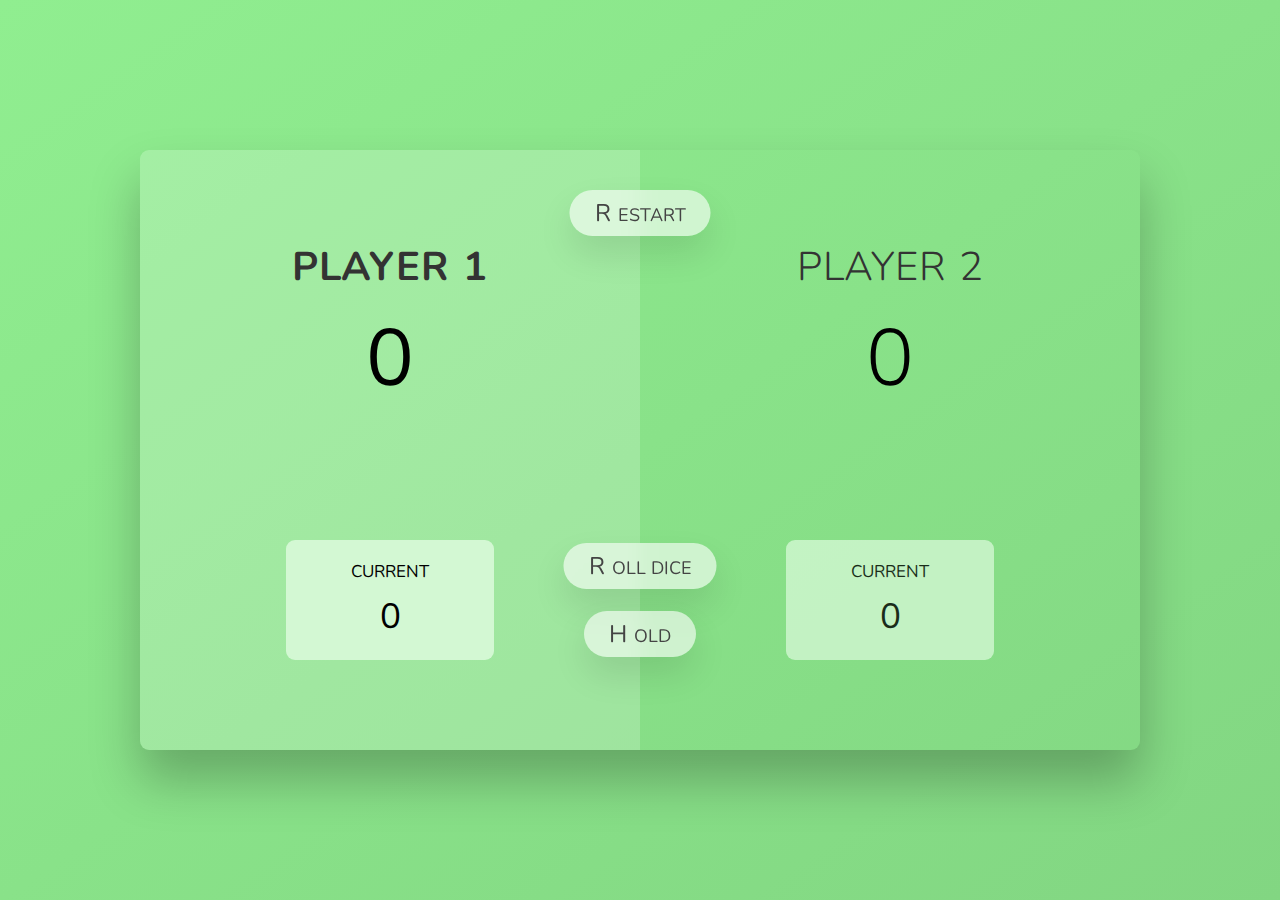
<file: diceGame/index.html>
<!DOCTYPE html>
<html lang="en">
  <head>
    <meta charset="UTF-8" />
    <meta name="viewport" content="width=device-width, initial-scale=1.0" />
    <meta http-equiv="X-UA-Compatible" content="ie=edge" />
    <link rel="stylesheet" href="css/general.css" />
    <title>Dice Game</title>
  </head>
  <body>
    <main>
      <section class="Intro"></section>
      <section class="player player0 playerActive">
        <h2 class="name" id="name--0">Player 1</h2>
        <p class="score" id="score--0">43</p>
        <div class="current">
          <p class="currentLabel">Current</p>
          <p class="currentScore" id="current--0">0</p>
        </div>
      </section>
      <section class="player player1">
        <h2 class="name" id="name--1">Player 2</h2>
        <p class="score" id="score--1">24</p>
        <div class="current">
          <p class="currentLabel">Current</p>
          <p class="currentScore" id="current--1">0</p>
        </div>
      </section>

      <img src="imgs/dice-5.png" alt="Playing dice" class="dice" />
      <button class="btn btnNew">Restart</button>
      <button class="btn btnRoll">Roll dice</button>
      <button class="btn btnHold">Hold</button>
    </main>
    <script src="js/script.js"></script>
  </body>
</html>
</file>
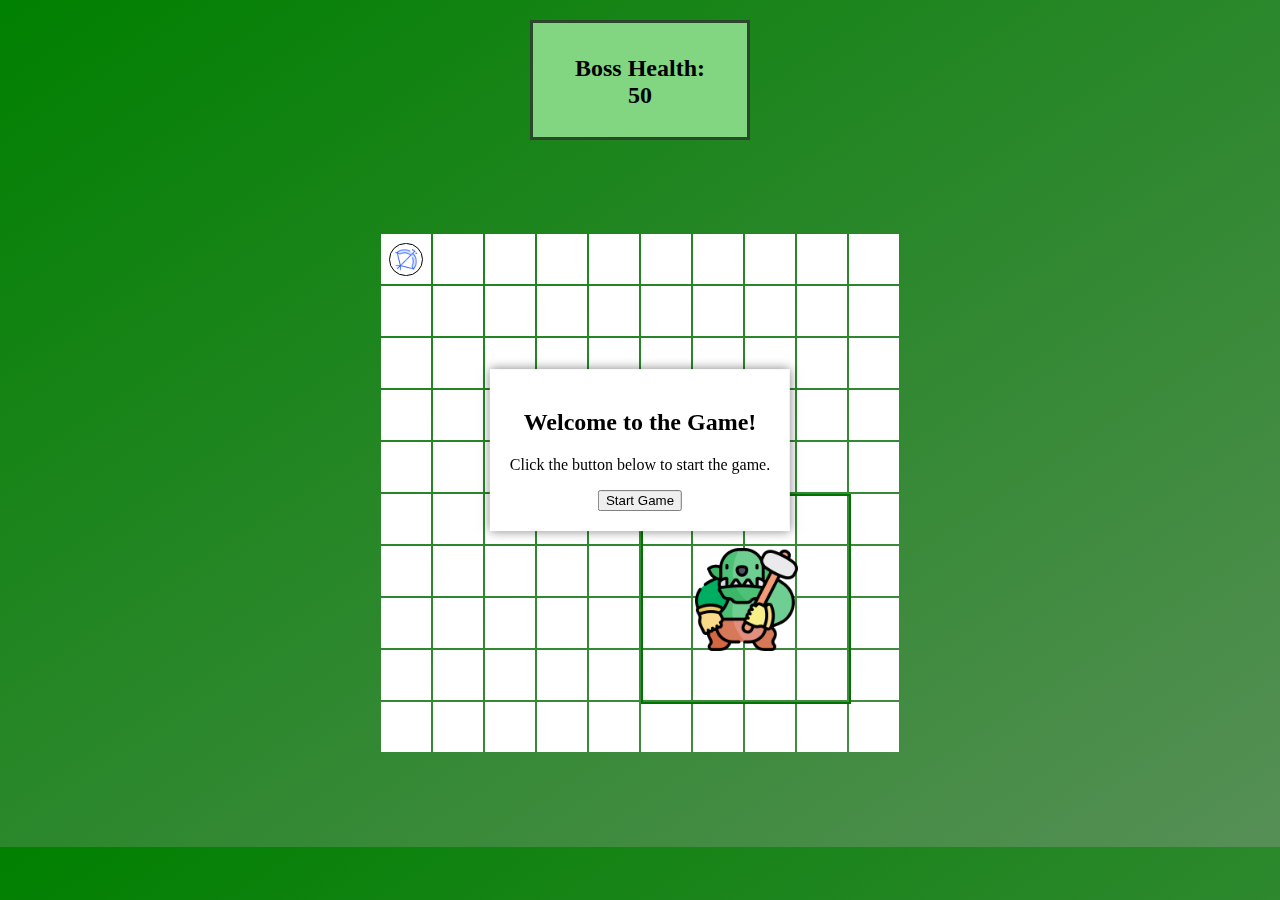
<file: tileGame/index.html>
<!DOCTYPE html>
<html lang="en">
  <head>
    <meta charset="UTF-8" />
    <link rel="preconnect" href="https://fonts.googleapis.com" />
    <link rel="preconnect" href="https://fonts.gstatic.com" crossorigin />
    <link
      href="https://fonts.googleapis.com/css2?family=Poppins:ital,wght@0,100;0,200;0,300;0,400;0,500;0,600;0,700;0,800;0,900;1,100;1,200;1,300;1,400;1,500;1,600;1,700;1,800;1,900&display=swap"
      rel="stylesheet"
    />
    <meta name="description" content="Contains the tile game" />
    <meta name="viewport" content="width=device-width, initial-scale=1.0" />
    <link rel="stylesheet" href="general.css" />
    <title>Tile Game</title>
  </head>
  <body>
    <div class="healthPositioning">
      <h2 class="bossHealth" id="boss--health">Boss Health: 50</h2>    </div>
      <div id="start-popup" class="popup">
        <div class="popupContent">
          <h2>Welcome to the Game!</h2>
          <p>Click the button below to start the game.</p>
          <button id="start-button">Start Game</button>
        </div>
      </div>
    <div class="center">
      <div class="gameBoard" id="game--board">
        <div id="player" class="player">
          <img class="player playerImg" id = "player" alt="Website Logo" src="img/bow.png" />
        </div>
        <div id="boss" class="boss">
          <img class="player bossImg" id = "player" alt="Website Logo" src="img/orc.png" />
        </div>
      </div>
    </div>

    <section class="gameOver">
      <div id="win-popup" class="popup" style="display: none">
        <div class="popupContent">
          <h2 class="popupHeading">Congratulations!</h2>
          <p class="popupText" id="winner-message"></p>
          <button id="restart-win-popup" class="restartPopup">Restart</button>
          <button id="close-win-popup" class="closePopup">Close</button>
        </div>
      </div>
    </section>
    <script type="module" src="script.js"></script>
  </body>
</html>
</file>
<file: diceGame/css/general.css>
@import url("https://fonts.googleapis.com/css2?family=Nunito&display=swap");

/* ---- General ----- */
* {
  margin: 0;
  padding: 0;
  box-sizing: inherit;
}

html {
  font-size: 62.5%;
  box-sizing: border-box;
}

body {
  font-family: "Nunito", sans-serif;
  font-weight: 400;
  height: 100vh;
  color: #333;

  /* Background color goes from dark blue (right) to left (light blue) */
  background-image: linear-gradient(to top left, #82d682 0%, #90ee90 100%);

  /* Make flex to center the items in the view port */
  display: flex;
  align-items: center;
  justify-content: center;
}

/* LAYOUT */

/* ---- ViewPort */
main {
  position: relative;
  width: 100rem;
  height: 60rem;
  box-shadow: 0 3rem 5rem rgba(0, 0, 0, 0.25);
  border-radius: 9px;
  overflow: hidden;
  display: flex;
}

/* ---- Player ---- */

.player {
  /* How much it grows compared to the rest of the flex items - each player takes 50% of the container */
  flex: 50%;
  padding: 9rem;
  display: flex;

  /* Allows items to lie on top of each other */
  flex-direction: column;
  align-items: center;
  transition: all 0.75s;
}

/*--- Elements ---- */
.name {
  font-size: 4rem;
  text-transform: uppercase;
  letter-spacing: 1px;
  word-spacing: 2px;
  font-weight: 300;
  margin-bottom: 1rem;
}

.score {
  font-size: 8rem;
  font-weight: 300;
  color: black;
  margin-bottom: auto;
}

.playerActive {
  background-color: rgba(255, 255, 255, 0.2);
}
.playerActive .name {
  font-weight: 700;
}
.playerActive .score {
  font-weight: 400;
}

.playerActive .current {
  opacity: 1;
}

.current {
  background-color: #d3f8d3;
  opacity: 0.8;
  border-radius: 9px;
  color: black;
  width: 65%;
  padding: 2rem;
  text-align: center;
  transition: all 0.75s;
}

.currentLabel {
  text-transform: uppercase;
  margin-bottom: 1rem;
  font-size: 1.7rem;
  color: black;
}

.currentScore {
  font-size: 3.5rem;
}

/* ABSOLUTE POSITIONED ELEMENTS */
.btn {
  /* Position will be absolute to its parent container which is set as relative */
  position: absolute;
  /* Moves it to the middle */
  left: 50%;
  transform: translateX(-50%);

  color: #444;
  background: none;
  border: none;
  font-family: inherit;
  font-size: 1.8rem;
  text-transform: uppercase;
  cursor: pointer;
  font-weight: 400;
  transition: all 0.2s;

  background-color: white;
  background-color: rgba(255, 255, 255, 0.6);
  backdrop-filter: blur(10px);

  padding: 0.7rem 2.5rem;
  border-radius: 50rem;
  box-shadow: 0 1.75rem 3.5rem rgba(0, 0, 0, 0.1);
}

.btn::first-letter {
  /* Change size of buttons - treated as font */
  font-size: 2.4rem;
  display: inline-block;
  margin-right: 0.7rem;
}

.btnNew {
  top: 4rem;
}
.btnRoll {
  top: 39.3rem;
}
.btnHold {
  top: 46.1rem;
}

.btn:active {
  transform: translate(-50%, 3px);
  box-shadow: 0 1rem 2rem rgba(0, 0, 0, 0.15);
}

.btn:focus {
  outline: none;
}

.dice {
  position: absolute;
  left: 50%;
  top: 16.5rem;
  transform: translateX(-50%);
  height: 10rem;
  box-shadow: 0 2rem 5rem rgba(0, 0, 0, 0.2);
}

.playerWinner {
  background-color: #2f2f2f;
}

.playerWinner .name {
  font-weight: 700;
  color: #c7365f;
}

.hidden {
  display: none;
}
</file>
<file: tileGame/general.css>
/* ---- General ---- */

body {
  /* Center everything */
  margin: 0;
  background-image: linear-gradient(to top left, #568F56 0%, #008000 100%);

}

.center {
  display: flex;
  justify-content: center;
  align-items: center;
  height: 75vh;
}

.hidden{
  display: none;
}

/* ---- Game Board ---- */

.gameBoard {
  /* Create grid game board to be 10 by 10 */
  display: grid;
  grid-template-columns: repeat(10, 50px);
  grid-template-rows: repeat(10, 50px);
  gap: 2px;
  position: relative;

  margin-bottom: 2rem;
}

.tile {
  /* Tile size and color */
  width: 50px;
  height: 50px;
  background-color: white;

  display: flex;
  align-items: center;
  justify-content: center;
  font-size: 24px;
  font-weight: bold;
}

/* ---- Player  ---- */

.player {
  /* Design the P text sindei player element */
  width: 50px;
  height: 50px;
  background-color: transparent;
  color: #000000;
  display: flex;
  align-items: center;
  justify-content: center;
  font-size: 24px;
  font-weight: bold;
  /* Position it so its in the grid */
  position: absolute;
  /* Gains priority over everything */
  z-index: 100;


}

.player img{
  width: 50%; 
  height: 50%; 
  object-fit: cover;
  display: block; 
  padding: 0.2rem;

  border: 1px solid black;
  border-radius: 50%;

}

.attacking {
  border-color: lightgreen;
  /* box-shadow: 0 0 15px rgba(0, 255, 0, 0.8); 
  transition: box-shadow 0.3s ease-in-out;  */
  box-shadow: 0 0 10px lightgreen; /* Add a green glow */
  background-color: lightgreen; /* Fill the image with green */
  filter: brightness(0.95); /* Adjust brightness to make the green fill visible */
}

/* ---- Boss  ---- */
.healthPositioning {
  display: flex;
  align-items: center;
  justify-content: center;

  gap:2rem;
}

.bossHealth {
  width: 150px;
  height:50px;
  text-align: center;
  border: 0.2rem solid #2b472b;
  left: 20rem;
  top: 10rem;

  padding: 2rem;
  margin-bottom: 2rem;

  background-color: #82d682;
}

.boss {
  background-color: transparent;
  position: absolute;
  z-index: 1;
  border: 0.14rem solid #007300;


  width: 100px;
  height: 103px;


  display: flex;
  align-items: center;
  justify-content: center;
  font-size: 108px;
  font-weight: bold;
}

.bossImg{
  height:50%;
  width: 50%;
}

/* ---- Popup  ---- */
.popup {
  position: fixed;
  top: 50%;
  left: 50%;
  transform: translate(-50%, -50%);
  background-color: white;
  padding: 20px;
  box-shadow: 0px 0px 10px rgba(0, 0, 0, 0.5);
  z-index: 1000;
}

.popupContent {
  text-align: center;
}

.closePopup {
  margin-top: 15px;
  padding: 10px 20px;
  background-color: #4caf50;
  color: white;
  border: none;
  cursor: pointer;
}

.closePopup:hover {
  background-color: #45a049;
}
</file>
